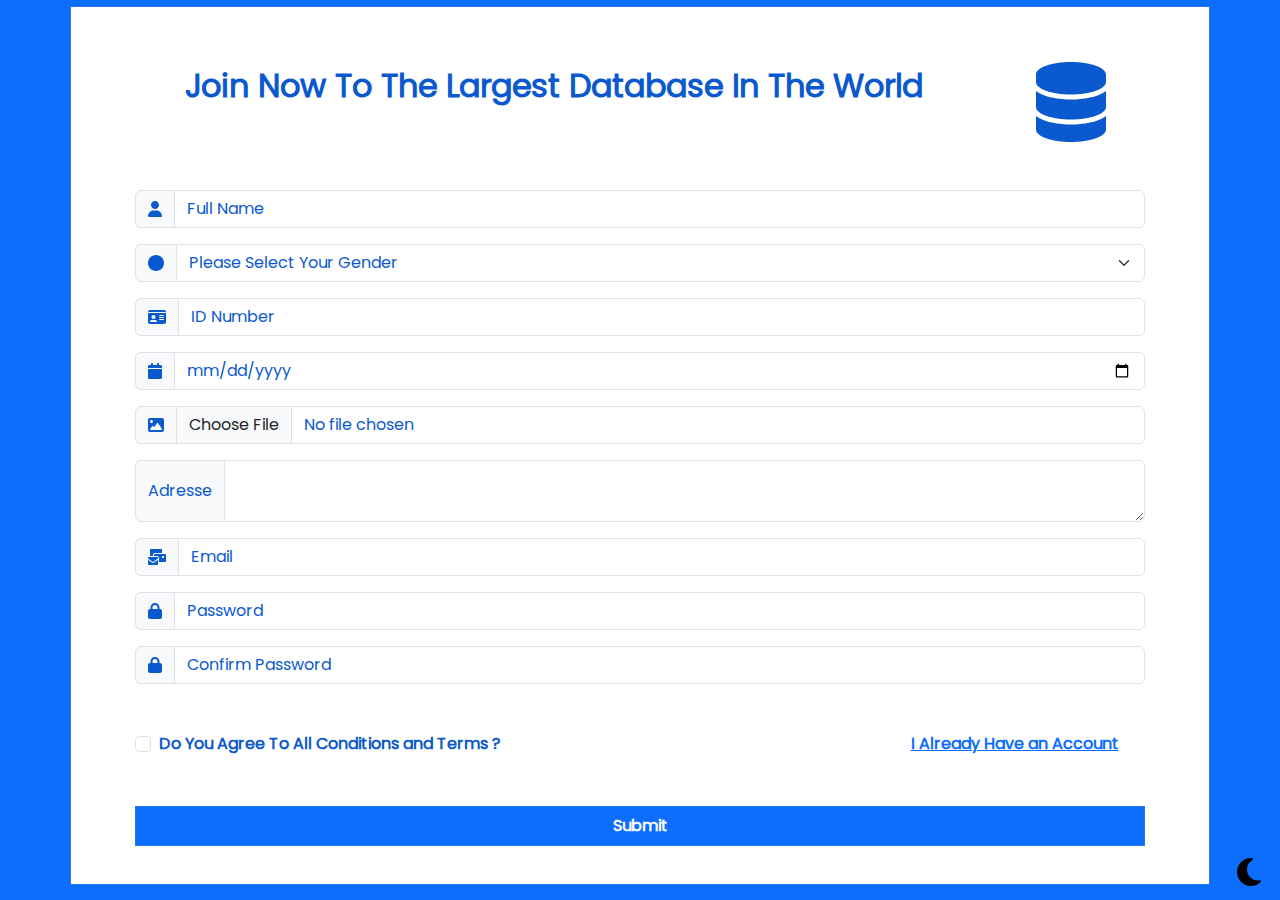
<file: index.html>
<!DOCTYPE html>
<html lang="en">
  <head>
    <meta charset="UTF-8" />
    <meta http-equiv="X-UA-Compatible" content="IE=edge" />
    <meta name="viewport" content="width=device-width, initial-scale=1.0" />
    <title>ID-DB</title>
    <link
      rel="shortcut icon"
      href="image/Folder User 2.ico"
      type="image/x-icon"
    />
    <link rel="stylesheet" href="css/bootstrap.min.css" />
    <link rel="stylesheet" href="css/all.min.css" />
    <link rel="stylesheet" href="css/style.css" />
    <link rel="stylesheet" href="css/normalize.css" />
  </head>
  <body>
    <div class="container">
      <div class="row mb-5">
        <div class="col-xxl-10 col-xl-10 col-lg-10 col-md-12 col-sm-12">
          <h1 class="text-center">
            Join Now To The Largest Database In The World
          </h1>
        </div>
        <div class="col-xxl-2 col-xl-2 col-lg-2 col-md-12 col-sm-12">
          <div class="text-center mt-3">
            <i class="fas fa-database fa-5x"></i>
          </div>
        </div>
      </div>
      <form action="">
        <div class="input-group mb-3">
          <span class="input-group-text" id="basic-addon1"
            ><i class="fas fa-user"></i
          ></span>
          <input
            type="text"
            class="form-control"
            placeholder="Full Name"
            aria-label="FullName"
            aria-describedby="basic-addon1"
            required
          />
        </div>
        <div class="input-group mb-3">
          <label class="input-group-text" for="inputGroupSelect01"
            ><i class="fas fa-circle"></i
          ></label>
          <select class="form-select" id="inputGroupSelect01" required style="color: var(--text);">
            <option  disabled selected>Please Select Your Gender</option>
            <option value="1">Male</option>
            <option value="2">Female</option>
          </select>
        </div>

        <div class="input-group mb-3">
          <span class="input-group-text" id="basic-addon1"
            ><i class="fas fa-id-card"></i
          ></span>
          <input
            type="text"
            class="form-control"
            placeholder="ID Number"
            aria-label="ID"
            aria-describedby="basic-addon1"
            required
          />
        </div>

        <div class="input-group mb-3">
          <span class="input-group-text" id="basic-addon3"
            ><i class="fas fa-calendar"></i
          ></span>
          <input
            style="color: var(--text);"
            type="date"
            class="form-control"
            id="basic-url"
            aria-describedby="basic-addon3"
            required
          />
        </div>
        <div class="input-group mb-3">
          <span class="input-group-text" id="basic-addon3"
            ><i class="fas fa-image"></i
          ></span>
          <input
            style="color: var(--text);"
            type="file"
            class="form-control"
            id="basic-url"
            aria-describedby="basic-addon3"
            required
          />
        </div>
        <div class="input-group mb-3">
          <span class="input-group-text">Adresse</span>
          <textarea
            class="form-control"
            aria-label="With textarea"
            required
          ></textarea>
        </div>
        <div class="input-group mb-3">
          <span class="input-group-text" id="basic-addon1"
            ><i class="fas fa-mail-bulk"></i
          ></span>
          <input
            type="email"
            class="form-control"
            placeholder="Email"
            aria-label="Email"
            aria-describedby="basic-addon1"
            required
          />
        </div>
        <div class="input-group mb-3">
          <span class="input-group-text" id="basic-addon1"
            ><i class="fas fa-lock"></i
          ></span>
          <input
            type="password"
            class="form-control"
            placeholder="Password"
            aria-label="password"
            aria-describedby="basic-addon1"
            required
            minlength="8"
            maxlength="24"
          />
        </div>
        <div class="input-group mb-5">
            <span class="input-group-text" id="basic-addon1"
              ><i class="fas fa-lock"></i
            ></span>
            <input
              type="password"
              class="form-control"
              placeholder="Confirm Password"
              aria-label="password"
              aria-describedby="basic-addon1"
              required
              minlength="8"
              maxlength="24"
            />
          </div>
          <div class="row  mb-5">
            <div class="col-xxl-9 col-xl-9 col-lg-9 col-md-9 col-sm-12">
                <div class="form-check">
                    <input class="form-check-input" type="checkbox" value="" id="flexCheckDefault" required>
                    <label class="form-check-label" for="flexCheckDefault">
                      Do You Agree To All Conditions and Terms ?
                    </label>
                  </div>
            </div>
            <div class="col-xxl-3 col-xl-3 col-lg-3 col-md-3 col-sm-12">
                <a href="log.html">I Already Have an Account</a>
            </div>

          </div>
          <input type="submit" class="sub">
      </form>
      <div class="dark" onclick="dark()">
        <i class="fas fa-moon fa-2x"></i>
    </div>
    </div>


    <div id="theme"></div>
    <!--Script Linking-->
    <script src="js/bootstrap.bundle.min.js"></script>
    <script src="js/all.min.js"></script>
    <script src="js/dark.js"></script>
    <script id="light"></script>
    <!--Script Linking End -->
  </body>
</html>
</file>
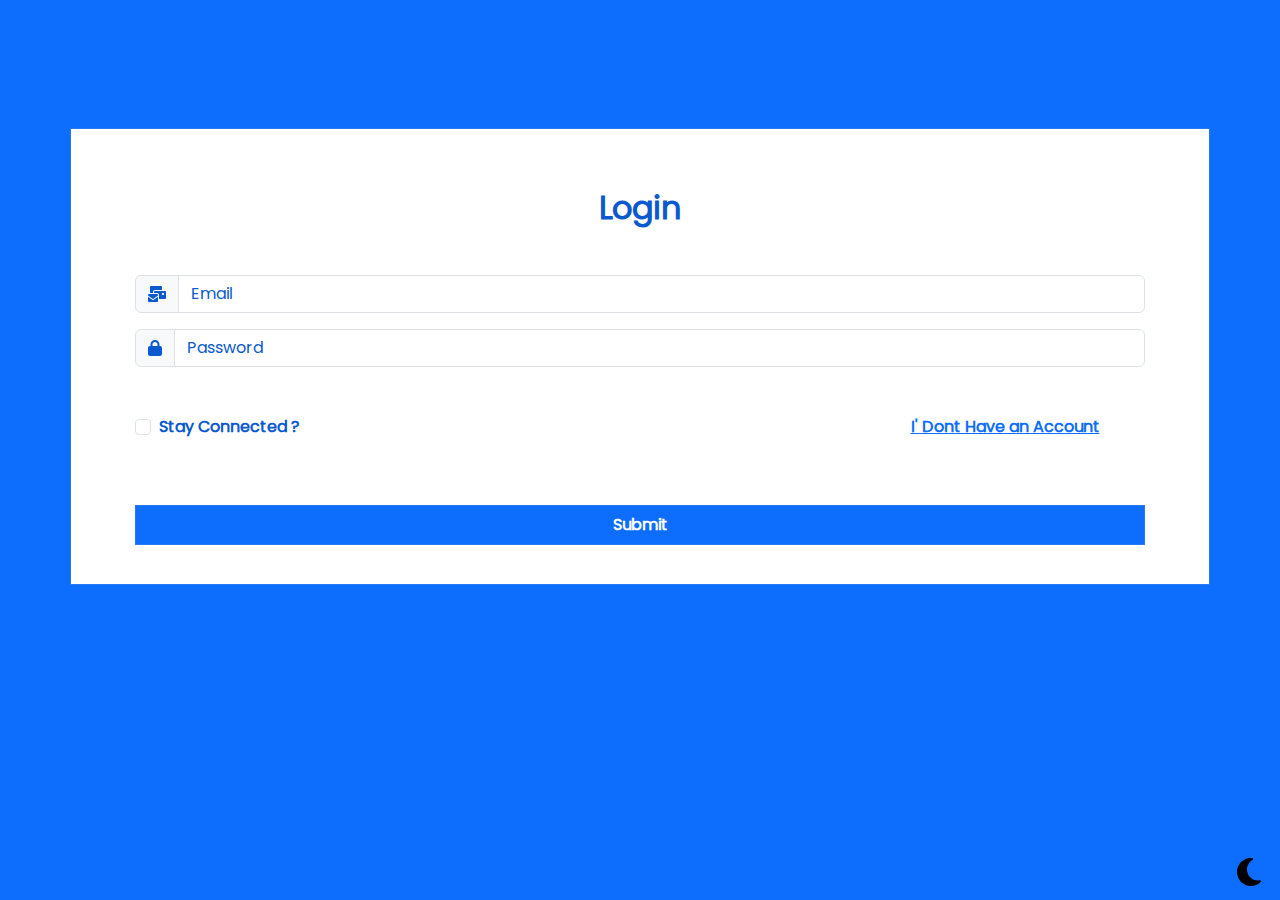
<file: log.html>
<!DOCTYPE html>
<html lang="en">
  <head>
    <meta charset="UTF-8" />
    <meta http-equiv="X-UA-Compatible" content="IE=edge" />
    <meta name="viewport" content="width=device-width, initial-scale=1.0" />
    <title>ID-DB</title>
    <link
      rel="shortcut icon"
      href="image/Folder User 2.ico"
      type="image/x-icon"
    />
    <link rel="stylesheet" href="css/bootstrap.min.css" />
    <link rel="stylesheet" href="css/all.min.css" />
    <link rel="stylesheet" href="css/style.css" />
    <link rel="stylesheet" href="css/normalize.css" />
  </head>
  <body>
    <div class="container" style="margin-top: 10% !important;">
      <h1 class="text-center mb-5">
        Login
      </h1>
      <form action="">
        
        
        <div class="input-group mb-3">
          <span class="input-group-text" id="basic-addon1"
            ><i class="fas fa-mail-bulk"></i
          ></span>
          <input
            type="email"
            class="form-control"
            placeholder="Email"
            aria-label="Email"
            aria-describedby="basic-addon1"
            required
          />
        </div>
        <div class="input-group mb-5">
          <span class="input-group-text" id="basic-addon1"
            ><i class="fas fa-lock"></i
          ></span>
          <input
            type="password"
            class="form-control"
            placeholder="Password"
            aria-label="password"
            aria-describedby="basic-addon1"
            required
            minlength="8"
            maxlength="24"
          />
        </div>

          <div class="row  mb-5">
            <div class="col-xxl-9 col-xl-9 col-lg-9 col-md-9 col-sm-12 mb-3">
                <div class="form-check">
                    <input class="form-check-input" type="checkbox" value="" id="flexCheckDefault" required>
                    <label class="form-check-label" for="flexCheckDefault">
                      Stay Connected ?
                    </label>
                  </div>
            </div>
            <div class="col-xxl-3 col-xl-3 col-lg-3 col-md-3 col-sm-12">
                <a href="index.html">I' Dont Have an Account</a>
            </div>

          </div>
          <input type="submit" class="sub">
      </form>
      <div class="dark" onclick="dark()">
        <i class="fas fa-moon fa-2x"></i>
    </div>
    </div>


    <div id="theme"></div>
    <!--Script Linking-->
    <script src="js/bootstrap.bundle.min.js"></script>
    <script src="js/all.min.js"></script>
    <script src="js/dark.js"></script>
    <script id="light"></script>
    <!--Script Linking End -->
  </body>
</html>
</file>
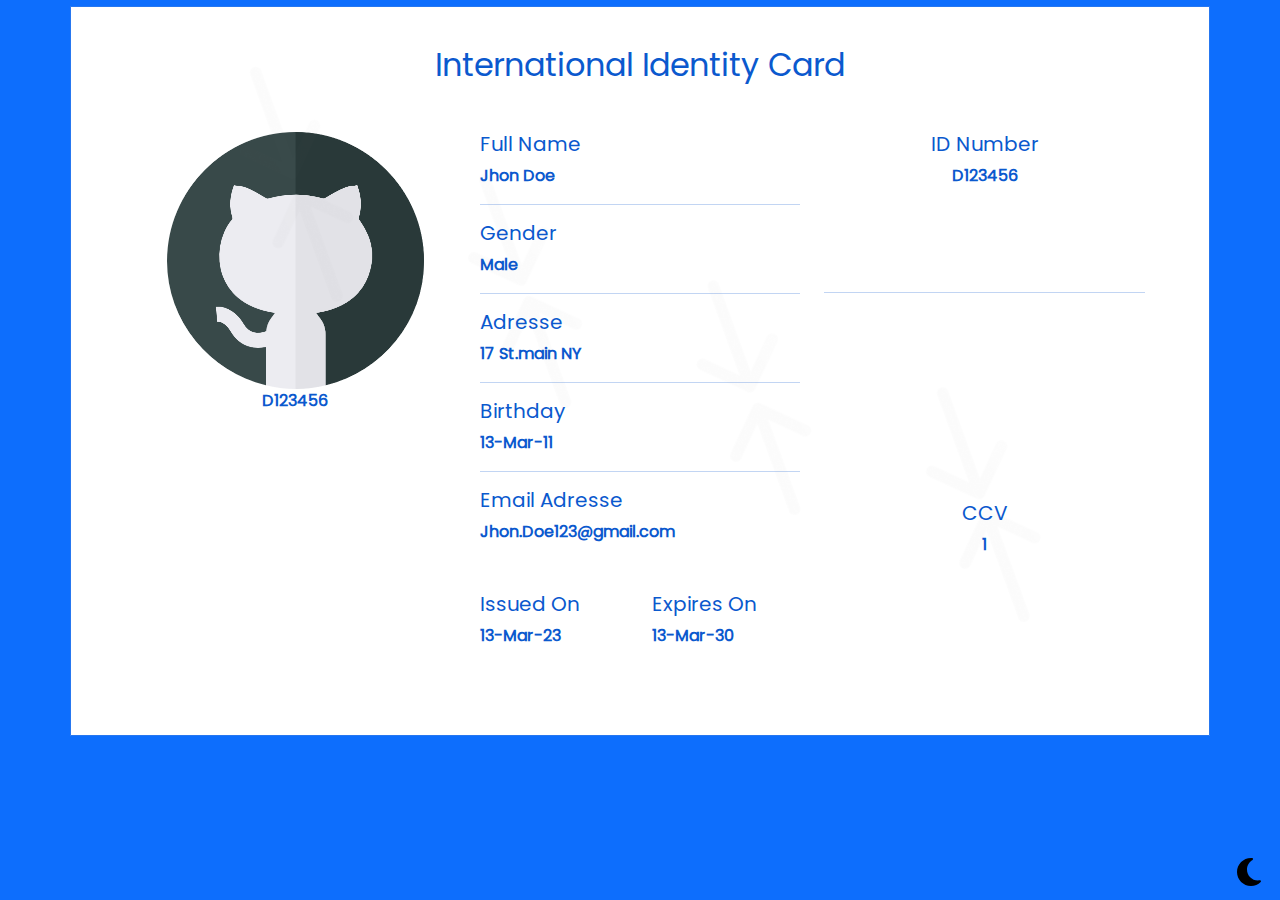
<file: profile.html>
<!DOCTYPE html>
<html lang="en">
  <head>
    <meta charset="UTF-8" />
    <meta http-equiv="X-UA-Compatible" content="IE=edge" />
    <meta name="viewport" content="width=device-width, initial-scale=1.0" />
    <title>Profile</title>
    <link
      rel="shortcut icon"
      href="image/Folder User 2.ico"
      type="image/x-icon"
    />
    <link rel="stylesheet" href="css/bootstrap.min.css" />
    <link rel="stylesheet" href="css/all.min.css" />
    <link rel="stylesheet" href="css/style.css" />
    <link rel="stylesheet" href="css/normalize.css" />
	<!--     <script>window.print()</script>   -->
  </head>
  <body>
    <div class="container">
      <h2 class="text-center mb-5">International Identity Card</h2>
      <div class="row">
        <div class="col-xxl-4 col-xl-4 col-lg-4 col-md-6 col-sm-12 text-center">
          <img src="image/038-github.png" class="img-fluid" width="80%" /><br />
          <p class="text-center">D123456</p>
        </div>
        <div class="col-xxl-4 col-xl-4 col-lg-4 col-md-6 col-sm-12 mb-5">
          <h5>Full Name</h5>
          Jhon Doe <br />
          <hr />
          <h5>Gender</h5>
          Male <br />
          <hr />
          <h5>Adresse</h5>
          17 St.main NY <br />
          <hr />
          <h5>Birthday</h5>
          13-Mar-11 <br />
          <hr />
          <h5>Email Adresse</h5>
          Jhon.Doe123@gmail.com<br /><br /><br />
          <div class="row">
            <div class="col-xxl-6 col-xl-6 col-lg-6 col-md-6 col-sm-6">
              <h5>Issued On</h5>
              13-Mar-23
            </div>
            <div class="col-xxl-6 col-xl-6 col-lg-6 col-md-6 col-sm-6">
              <h5>Expires On</h5>
              13-Mar-30
            </div>
          </div>
        </div>
        <div class="col-xxl-4 col-xl-4 col-lg-4 col-md-6 col-sm-12 text-center">
          <h5>ID Number</h5>
          <p>D123456</p>
          <br /><br /><br />
          <hr />
          <br /><br /><br /><br /><br /><br /><br /><br />
          <h5 class="text-center">CCV</h5>
          <p>1</p>
        </div>
      </div>
      <div class="shades">
        <img src="image/Link.ico" width="24%" />
        <img src="image/Link.ico" width="24%" />
        <img src="image/Link.ico" width="24%" />
        <img src="image/Link.ico" width="24%" />
      </div>
    </div>
    <div class="dark" onclick="dark()">
      <i class="fas fa-moon fa-2x"></i>
    </div>

    <div id="theme"></div>
    <!--Script Linking-->
    <script src="js/bootstrap.bundle.min.js"></script>
    <script src="js/all.min.js"></script>
    <script src="js/dark.js"></script>
    <script id="light"></script>
    <!--Script Linking End -->
  </body>
</html>
</file>
<file: css/style.css>
@font-face {
  font-family: Poppins;
  src: url(../fonts/Poppins-Regular.ttf);
}

:root {
  --text: #0b59ce;
  --bg-body: #0d6efd;
  --bg-container: white;
  --border: #2677f0;
}

body {
  font-family: Poppins;
  background-color: var(--bg-body);
}

.container {
  background-color: var(--bg-container);
  margin: 0.5% auto;
  padding: 3% 5%;
  border-radius: 1px;
  font-weight: bold;
  transition: all 0.3s ease;
  outline: none;
  border: 1px solid var(--border);
  color: var(--text);
  position: relative;
}




h1 {
  font-weight: 800;
}

.form-control:focus,
.form-select:focus {
  color: var(--text);
  border-color: #86b7fe;
  outline: 0;
  box-shadow: 0 0 0 0.25rem var(--bg-container);
}

.form-control::placeholder,
.form-select::selection {
  color: var(--text);
}

.input-group-text {
  color: var(--text);
}

.seldis {
  color: var(--text);
}

.sub {
  min-width: 100%;
  height: 40px;
  padding: 5px 10px;
  font-weight: bold;
  cursor: pointer;
  transition: all 0.4s ease;
  outline: none;
  border: 1px solid var(--border);
  color: var(--bg-container);
  background: var(--bg-body);
}
.sub:hover {
  color: var(--bg-body);
  background: var(--bg-container);
}


.dark{
    position: fixed;
    bottom: 1%;
    right: 1.5%;
    color: black;
    cursor: pointer;
}

.shades{
  position: absolute;
  top: 30%;
  transform: rotate(25deg);
  opacity: 2%;
  filter: grayscale(80);
  animation: bnc 10s infinite;
  transition: 0.5s;
  overflow: hidden;
  -webkit-animation: bnc 20s infinite;
}


@keyframes bnc {
0%{
  transform: rotate(25deg);
}
10%{
  transform: rotate(35deg);
}
20%{
  transform: rotate(45deg);
}
30%{
  transform: rotate(55deg);

}
40%{
  transform: rotate(65deg);

}
50%{
  transform: rotate(55deg);

}
60%{
  transform: rotate(45deg);

}
70%{
  transform: rotate(35deg);

}
80%{
  transform: rotate(25deg);

}
90%{
  transform: rotate(15deg);

}
95%{
  transform: rotate(5deg);

}
100%{
  transform: rotate(-5deg);

}
  
}
</file>
